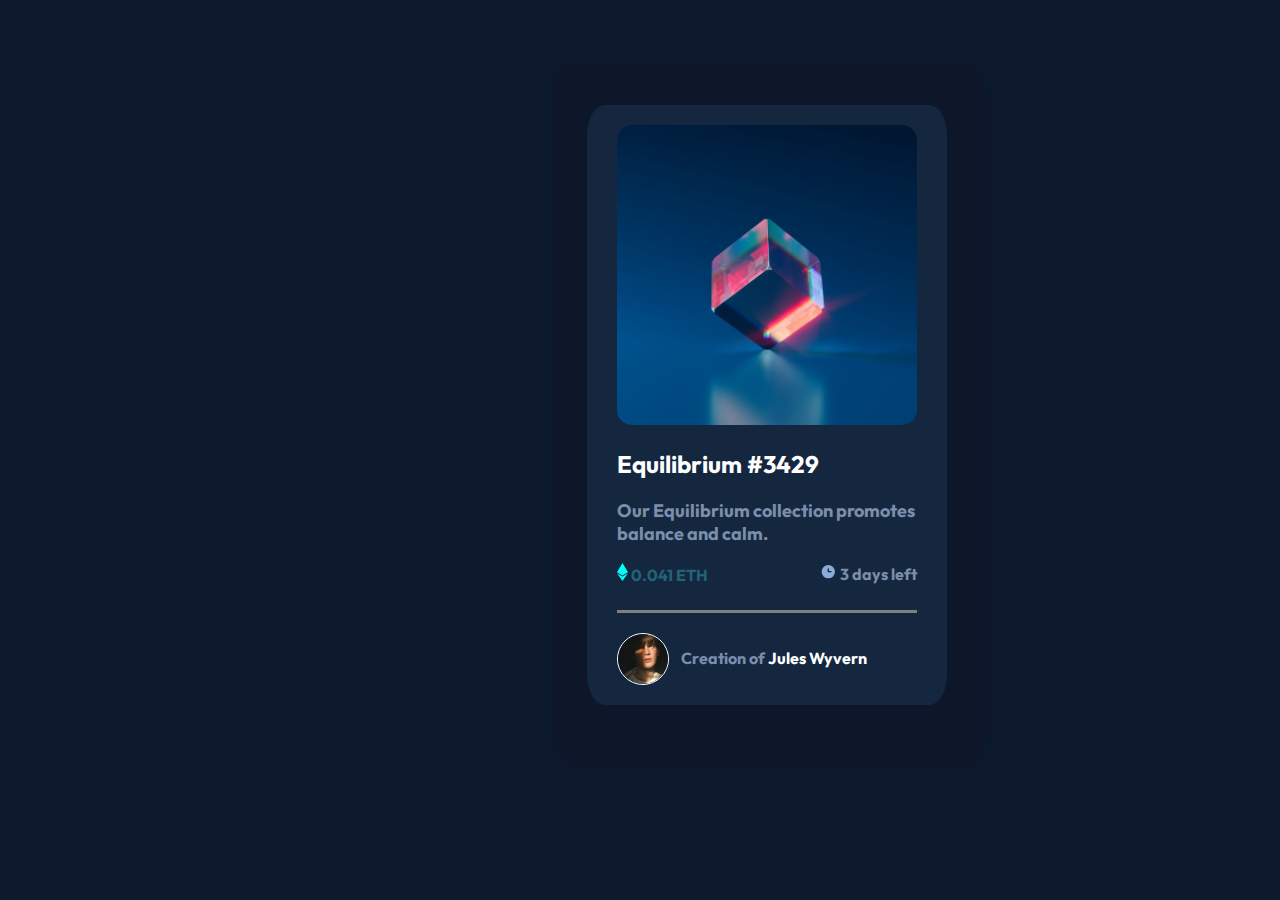
<file: projetocartao/index.html>
<!DOCTYPE html>
<html>
<head>
	<meta charset="utf-8">
	<meta name="viewport" content="width=device-width, initial-scale=1">
	<link rel="stylesheet" type="text/css" href="style.css">
	<link rel="preconnect" href="https://fonts.googleapis.com">
<link rel="preconnect" href="https://fonts.gstatic.com" crossorigin>
<link href="https://fonts.googleapis.com/css2?family=Outfit:wght@100&display=swap" rel="stylesheet">

	<title>Cartão</title>
</head>
<body>

	
	<div id="fora">
	
	<div id="meio">
		

	<div id="principal">
		
		<img id="imagem1" src="images/image-equilibrium.jpg">

		<h2>Equilibrium #3429</h2>
		<p class="fonte">Our Equilibrium collection promotes balance and calm.</p>

		
		
		<div id="fonte1">
		<svg width="11" height="18" xmlns="http://www.w3.org/2000/svg"><path d="M11 10.216 5.5 18 0 10.216l5.5 3.263 5.5-3.262ZM5.5 0l5.496 9.169L5.5 12.43 0 9.17 5.5 0Z" fill="#00FFF8"/>
		  </svg>

		0.041 ETH

		
		
		<div class="float">
		<div></div>
		<svg width="17" height="17" xmlns="http://www.w3.org/2000/svg"><path d="M8.305 2.007a6.667 6.667 0 1 0 0 13.334 6.667 6.667 0 0 0 0-13.334Zm2.667 7.334H8.305a.667.667 0 0 1-.667-.667V6.007a.667.667 0 0 1 1.334 0v2h2a.667.667 0 0 1 0 1.334Z" fill="#8BACD9"/></svg>
		3 days left
		
		</div>
		

		</div>

		<div id="linha">
			
		</div>

		<div id="margem">
			<img id="imagem2" src="images/image-avatar.png">

			<p class="float1"> <span id="span">Creation of </span> Jules Wyvern</p>

		</div>

	</div>

	</div>

	</div>


</body>
</html>
</file>
<file: projetocartao/style.css>
body {
	background: #0D1A2D;
	font-family: Outfit, sans-serif;
	font-weight: bold;
}

#principal {
	width: 300px;
	height: 550px;
	background-color: #14273F;
	position: absolute;
	padding: 20px 30px 30px 30px;
	border-radius: 5%;
	
}


#meio {
	width: 400px;
	height: 650px;
	background-color: #0E1729;
	position: absolute;
	padding:  40px 0px 10px 35px;
	border-radius: 5%;
	


}


#fora {
	width: 460px;
	height: 710px;
	background-color: #0C192C;
	position: absolute;
	left: 40%;
	top: 5%;
	padding:  20px 20px 20px 40px;
	border-radius: 5%;
	

}

#imagem1 {
	width: 300px;
	border-radius: 5%;
}

.fonte {
	font-size: 18px;
	color: #7B8EAB;
} 

.float {
	float: right;
	color: #7B8EAB;
}

#fonte1 {
	color: #226376;
	font-family: Outfit;
	
}

#linha {
	width: 300px;
	height: 3px;
	background-color: grey;
	margin-top: 25px;
}

#imagem2 {
	width: 50px;
	border: solid white 1px;
	border-radius: 100%;
}

#margem {
	margin-top: 20px;
}

.float1 {
	float: right;
	margin-right: 50px;
	margin-top: 15px;
	color: white;
}

#span{
	color: #7B8EAB;
}

h2 {
	color:  white;
}

#icon {
	margin-top: 10px;
}
</file>
